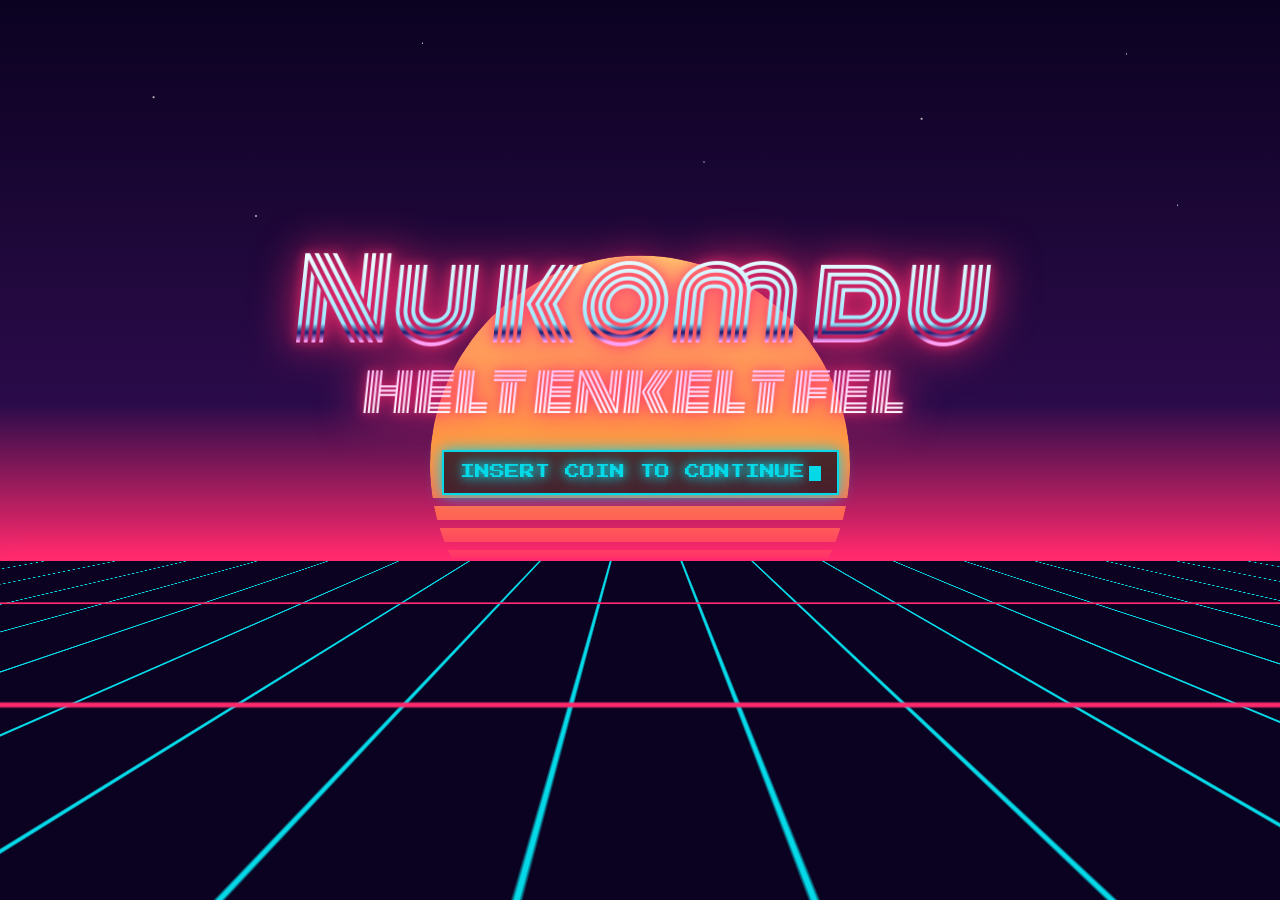
<file: index.html>
<!DOCTYPE html>
<html lang="sv">
<head>
<meta charset="utf-8">
<meta name="viewport" content="width=device-width, initial-scale=1">
<title>Nu kom du helt enkelt fel</title>
<link rel="preconnect" href="https://fonts.googleapis.com">
<link rel="preconnect" href="https://fonts.gstatic.com" crossorigin>
<link href="https://fonts.googleapis.com/css2?family=Monoton&family=Press+Start+2P&display=swap" rel="stylesheet">
<style>
*{box-sizing:border-box;margin:0}
html,body{height:100%}
body{background:#0b0221;color:#fff;overflow:hidden;font-family:"Press Start 2P",monospace}
.sky{position:fixed;inset:0;background:linear-gradient(#0b0221 0%,#2b0b4a 45%,#ff2a6d 62%,#0b0221 62.2%)}
.stars{position:fixed;inset:0 0 40% 0;background-image:radial-gradient(1.5px 1.5px at 12% 18%,#fff,transparent),radial-gradient(1px 1px at 33% 8%,#fff,transparent),radial-gradient(1.5px 1.5px at 72% 22%,#fff,transparent),radial-gradient(1px 1px at 88% 10%,#fff,transparent),radial-gradient(1px 1px at 55% 30%,#fff,transparent),radial-gradient(1.5px 1.5px at 20% 40%,#fff,transparent),radial-gradient(1px 1px at 92% 38%,#fff,transparent);animation:blink 3s infinite alternate}
@keyframes blink{to{opacity:.4}}
.sun{position:fixed;left:50%;top:62%;width:min(60vw,420px);aspect-ratio:1;transform:translate(-50%,-72%);border-radius:50%;
  background:linear-gradient(#ffe66d 0%,#ff9e3d 45%,#ff2a6d 80%);
  -webkit-mask:linear-gradient(#000 55%,transparent 55%),repeating-linear-gradient(transparent 0 8px,#000 8px 22px);-webkit-mask-composite:source-over;
  mask:linear-gradient(#000 55%,transparent 55%),repeating-linear-gradient(transparent 0 8px,#000 8px 22px);mask-composite:add;
  box-shadow:0 0 80px #ff2a6d}
.floor{position:fixed;left:0;right:0;top:62%;bottom:0;perspective:220px;perspective-origin:50% 0;overflow:hidden;background:#0b0221;z-index:1;border-top:2px solid #ff2a6d;box-shadow:0 -4px 30px #ff2a6d}
.grid{position:absolute;left:-100%;right:-100%;top:0;height:300%;transform:rotateX(65deg);transform-origin:50% 0;
  background-image:linear-gradient(#ff2a6d 2px,transparent 2px),linear-gradient(90deg,#05d9e8 2px,transparent 2px);
  background-size:70px 70px;animation:drive 1s linear infinite}
@keyframes drive{to{background-position:0 70px}}
.floor::after{content:"";position:absolute;inset:0;background:linear-gradient(#0b0221 0%,transparent 35%)}
main{position:relative;z-index:3;height:100%;display:flex;flex-direction:column;align-items:center;justify-content:center;text-align:center;padding:0 16px 18vh}
h1{font-family:Monoton,cursive;font-weight:400;font-size:clamp(38px,9vw,110px);line-height:1.05;
  background:linear-gradient(#fff 0%,#9be7ff 45%,#1a1a6e 50%,#ff9ef5 55%,#fff 100%);-webkit-background-clip:text;background-clip:text;color:transparent;
  filter:drop-shadow(0 0 6px #ff2a6d) drop-shadow(0 0 22px #ff2a6d);transform:skew(-6deg)}
h1 .sub{display:block;font-size:.55em}
p{margin-top:28px;background:rgba(11,2,33,.75);padding:12px 16px;border:2px solid #05d9e8;box-shadow:0 0 14px #05d9e8;font-size:clamp(10px,1.8vw,15px);color:#05d9e8;text-shadow:0 0 8px #05d9e8,0 0 20px #05d9e8;animation:flick 2.4s infinite}
@keyframes flick{0%,19%,23%,60%,100%{opacity:1}20%,22%,61%{opacity:.2}}
.cursor{display:inline-block;width:.8em;height:1em;background:#05d9e8;vertical-align:-2px;margin-left:4px;animation:cur 1s steps(1) infinite}
@keyframes cur{50%{opacity:0}}
@media(prefers-reduced-motion:reduce){.grid,.stars,p,.cursor{animation:none}}
</style>
</head>
<body>
<div class="sky"></div><div class="stars"></div><div class="sun"></div>
<div class="floor"><div class="grid"></div></div>
<main>
  <h1>Nu kom du<span class="sub">helt enkelt fel</span></h1>
  <p>INSERT COIN TO CONTINUE<span class="cursor"></span></p>
</main>
</body>
</html>
</file>
